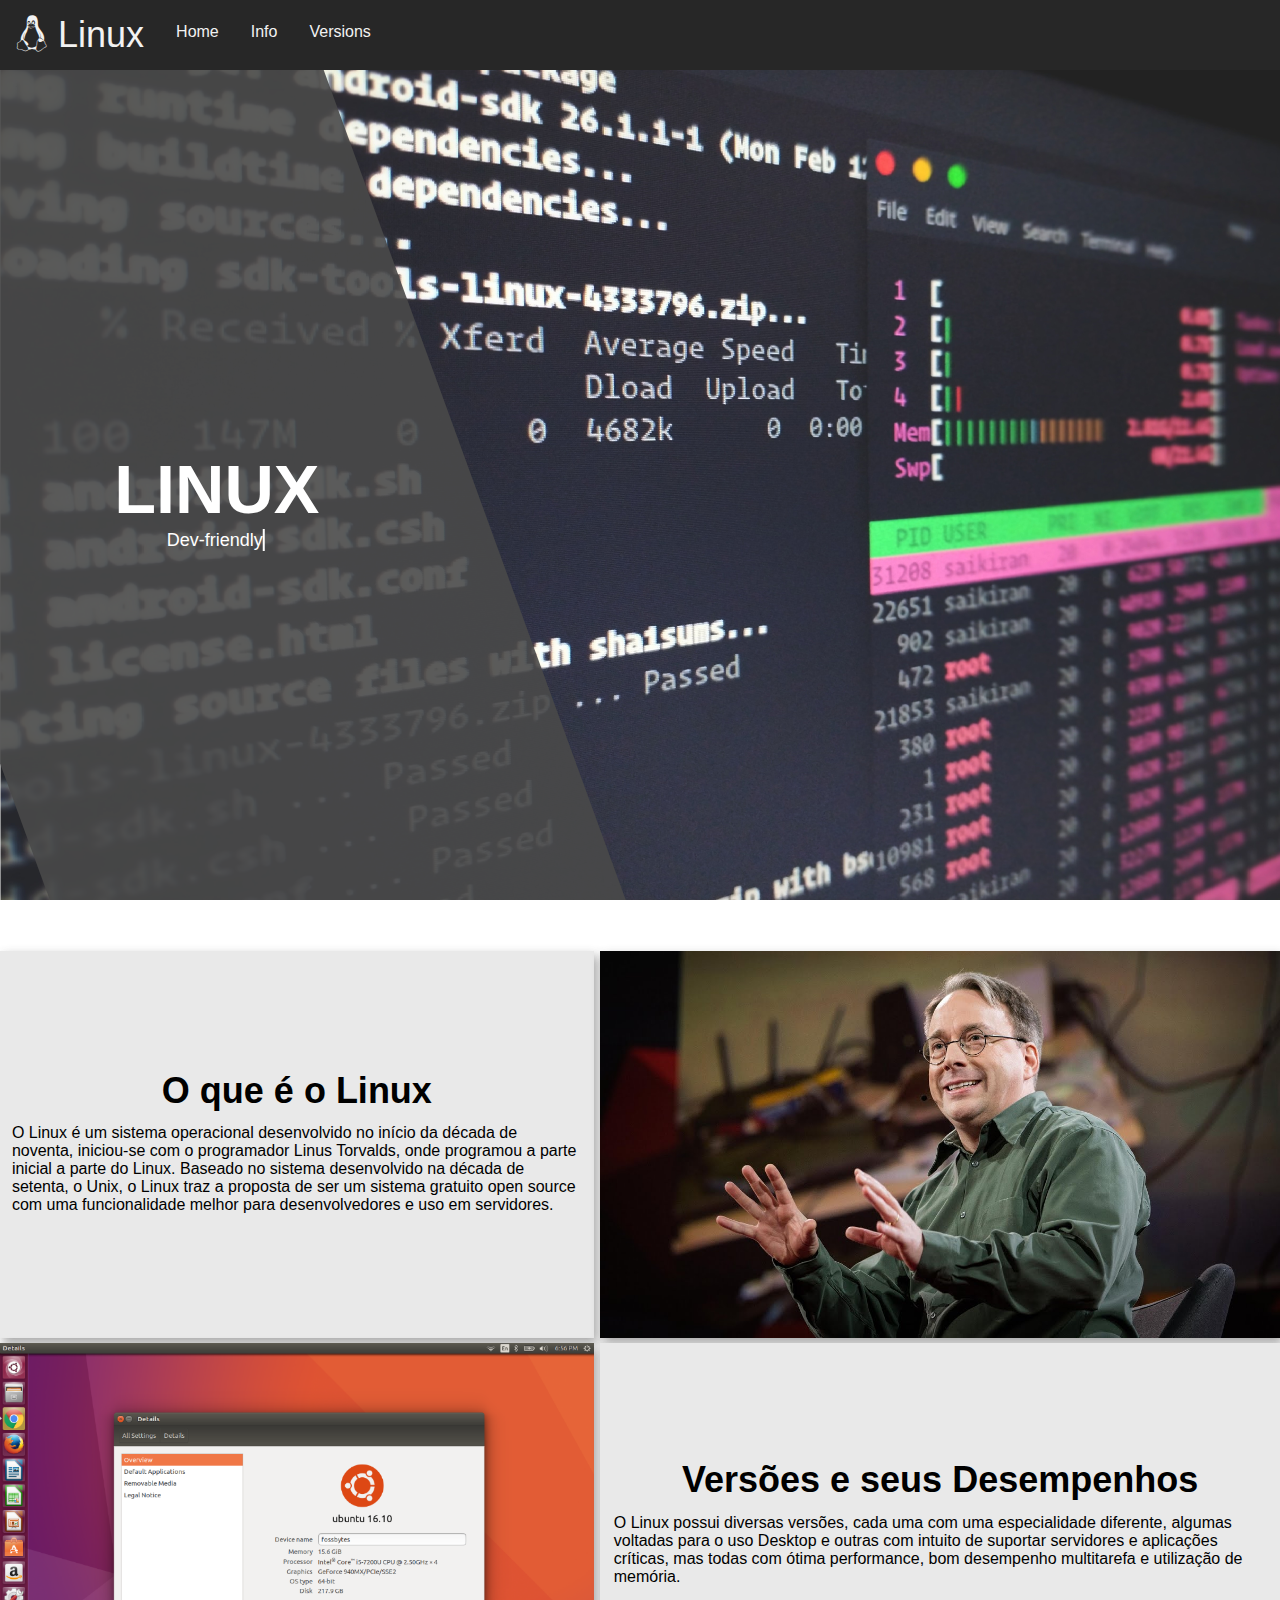
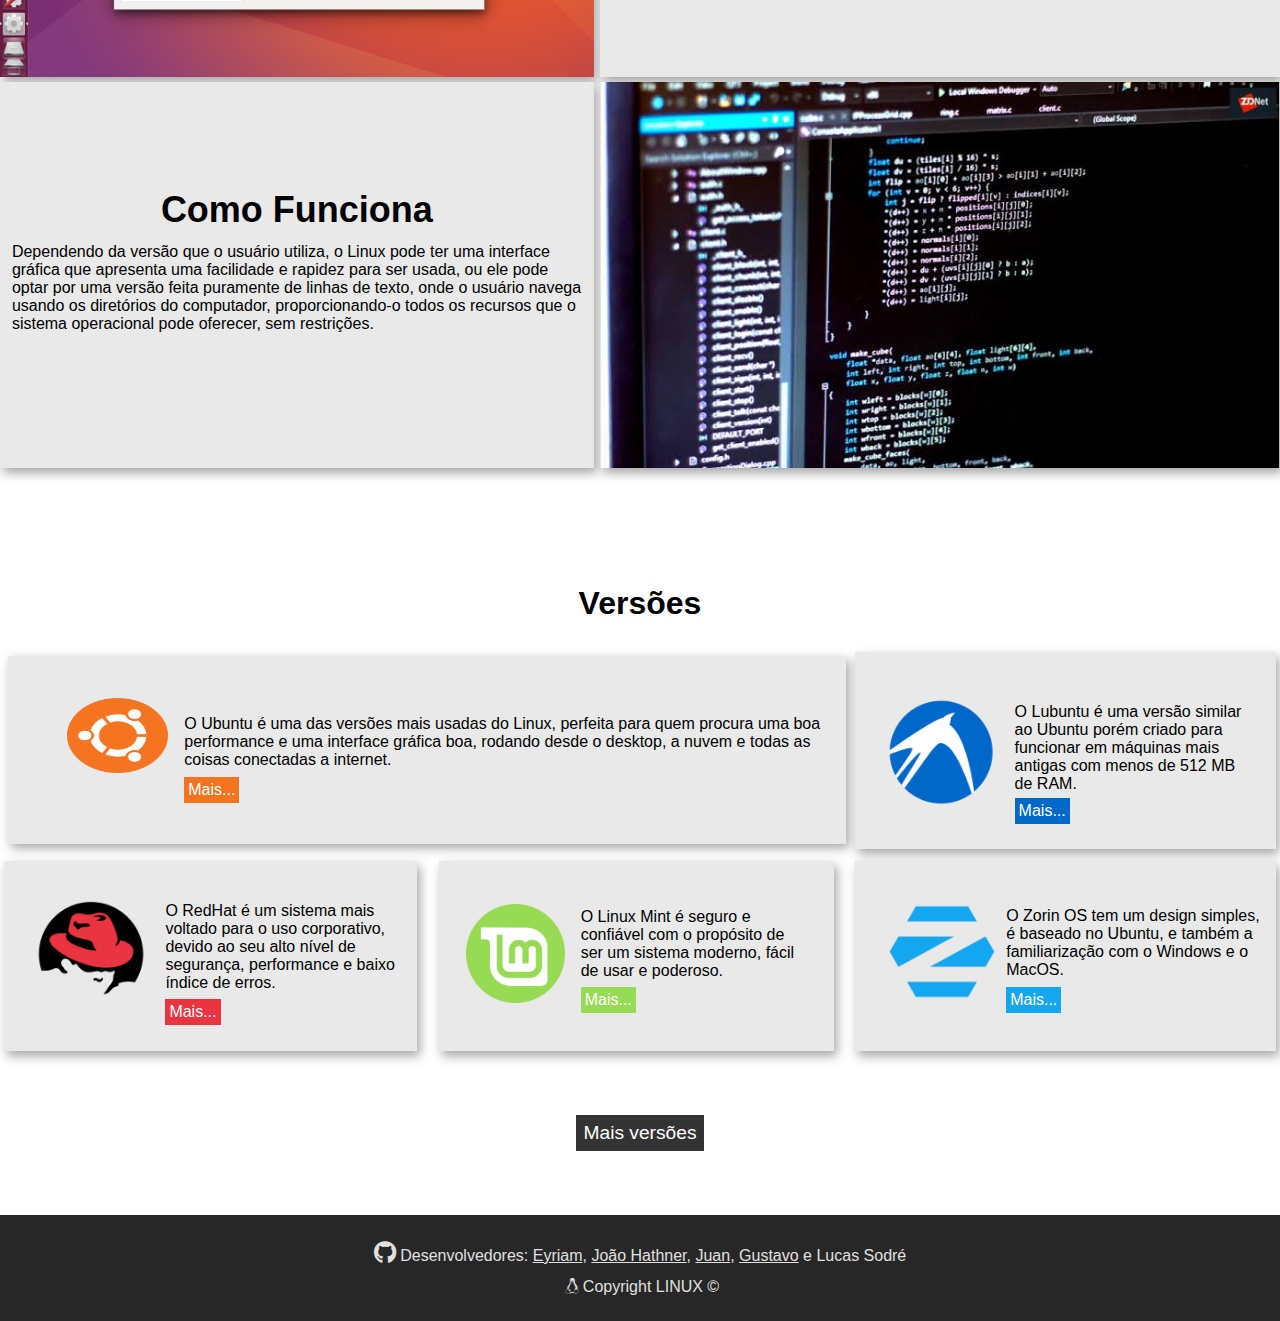
<file: Linux 10.0/index.html>
<!DOCTYPE html>
<html>
<head>
<meta charset="utf-8">
<meta name="viewport" content="width=device-width, initial-scale=1">
<link rel="stylesheet" href="https://cdnjs.cloudflare.com/ajax/libs/font-awesome/5.10.2/css/all.min.css">
<link rel="stylesheet" href="https://cdnjs.cloudflare.com/ajax/libs/font-awesome/4.7.0/css/font-awesome.min.css">
<link rel="stylesheet" href="./css/style.css">
<link rel="icon" href="./images/icon.ico">
<title>Linux</title>
</head>
<body>
  
  <div class="topnav" id="myTopnav">
    <div>
      <a href="#imagemFundo" class="logo" ><i class="fab fa-linux"></i> Linux</a> 
    </div>
    <a href="#imagemFundo" class="nav-link" id="link1">Home</a>
    <a href="#infoBox" class="nav-link" id="link2">Info</a> 
    <a href="#versions" class="nav-link" id="link3">Versions</a> 
    <a href="#" class="nav-link" id="link4" >link4</a>
    <a href="#" class="icon" onclick="responsive()">
       <i class="fa fa-bars"></i>
    </a>
  </div>
  
  <!-- https://www.youtube.com/watch?v=LCDaw0QmQQc -->

  <section class="imagemFundo home" id="imagemFundo">
    <div class="diagonal">
        <div class="textBox">
            <div class="titulo"><h4 class="titulo">LINUX</h4></div>
            <div class="texto"></div>
        </div>
    </div>

  </section>
  
  <main class="infoBox" id="infoBox">

    <div class="grid-item" id="info">
      <h3 class="titulo-info">O que é o Linux</h3>
      <p class="grid-text">O Linux é um sistema operacional desenvolvido no início da década de noventa, iniciou-se com o programador Linus Torvalds, onde programou a parte inicial a parte do Linux. Baseado no sistema desenvolvido na década de setenta, o Unix, o Linux traz a proposta de ser um sistema gratuito open source com uma funcionalidade melhor para desenvolvedores e uso em servidores.</p>
    </div>

    <div class="grid-item">
      <img src="./images/Linus.jpg" class="grid-img">
    </div>

    <div class="grid-item">
      <img src="./images/ubuntu.png" class="grid-img">
    </div>

    <div class="grid-item" id="info2">
      <h3 class="titulo-info">Versões e seus Desempenhos</h3>
      <p class="grid-text">O Linux possui diversas versões, cada uma com uma especialidade diferente, algumas voltadas para o uso Desktop e outras com intuito de suportar servidores e aplicações críticas, mas todas com ótima performance, bom desempenho multitarefa e utilização de memória.</p>
    </div>

    <div class="grid-item">
      <h3 class="titulo-info">Como Funciona</h3>
      <p class="grid-text">Dependendo da versão que o usuário utiliza, o Linux pode ter uma interface gráfica que apresenta uma facilidade e rapidez para ser usada, ou ele pode optar por uma versão feita puramente de linhas de texto, onde o usuário navega usando os diretórios do computador, proporcionando-o todos os recursos que o sistema operacional pode oferecer, sem restrições.</p>
    </div>

    <div class="grid-item" id="info3">
      <img src="./images/linuxcode.jpg" class="grid-img">
    </div>

  </main>
  
  
  <h1 id="versions" class="version-title">Versões</h1>
  <div class="versionBox">

    <div class="grid-item-v">
      <div class="ubuntu">
        <div class="ubuntu-logo">
          <img src="./images/ubuntu.ico" alt="">
        </div>
        <div class='ubuntu-text'>
          <p>O Ubuntu é uma das versões mais usadas do Linux, perfeita para quem procura uma boa performance e uma interface gráfica boa, rodando desde o desktop, a nuvem e todas as coisas conectadas a internet.</p>
          <a href="https://ubuntu.com/" target="_blank" class="ubuntu-link">Mais...</a>
        </div>
      </div>
    </div>

    <div class="grid-item-v">
      <div class="lubuntu">
        <div class="lubuntu-logo">
          <img src="./images/lubuntu.ico" alt="">
        </div>
        <div class="lubuntu-text">
          <p>O Lubuntu é uma versão similar ao Ubuntu porém criado para funcionar em máquinas mais antigas com menos de 512 MB de RAM.
          </p>
          <a href="https://lubuntu.net/" target="_blank" class="lubuntu-link">Mais...</a>
        </div>
      </div>
    </div>

    <div class="grid-item-v">
      <div class="redhat">
        <div class="redhat-logo grid-red">
          <img src="./images/redhat.ico" alt="">
        </div>
        <div class="redhat-text grid-red">
          <p>O RedHat é um sistema mais voltado para o uso corporativo, devido ao seu alto nível de segurança, performance e baixo índice de erros.
          </p>
          <a href="https://www.redhat.com/en/enterprise-linux-8" target="_blank" class="redhat-link">Mais...</a>
        </div>
      </div>
    </div>

    <div class="grid-item-v">
      <div class="linux-mint">
        <div class="mint-logo">
          <img src="./images/mint.ico" alt="">
        </div>  
        <div class="mint-text">
          <p>O Linux Mint é seguro e confiável com o propósito de ser um sistema moderno, fácil de usar e poderoso.
          </p>
          <a href="https://www.linuxmint.com/" target="_blank" class="mint-link">Mais...</a>
        </div>
      </div>
    </div>

    <div class="grid-item-v">
      <div class="zorin">
        <div class="zorin-logo">
          <img src="./images/zorin.ico" alt="">
        </div>
        <div class="zorin-text">
          <p> O Zorin OS tem um design simples, é baseado no Ubuntu, e também a familiarização com o Windows e o MacOS.</p>
          <a href="https://zorinos.com/" target="_blank" class="zorin-link">Mais...</a>
        </div>
      </div>
    </div>
  </div>

  <div class="more-link-box">
    <a href="https://bit.ly/35KdSWf" target="_blank" class="more-link">Mais versões</a>
  </div>

  <footer>
    <div class="footer-text footer-grupo">
      <p><i class="fab fa-github github-icon"></i> Desenvolvedores: <a href="https://github.com/eJil" target="_blank" class="github-link">Eyriam</a>, <a href="https://github.com/Hathner" target="_blank" class="github-link">João Hathner</a>, <a href="https://github.com/cd-programming-JuanAlejandro" target="_blank" class="github-link">Juan</a>, <a href="https://github.com/Samtapes" target="_blank" class="github-link">Gustavo</a> e Lucas Sodré</p>
    </div>
    <p class="footer-text copyright"><i class="fab fa-linux linux-copy"></i> Copyright LINUX © </p>
  </footer>

<script src="./js/navBar.js"></script>
<script src="./js/changeContent.js"></script>

</body>
</html>
</file>
<file: Linux 10.0/css/style.css>
@import url('https://fonts.googleapis.com/css?family=Roboto&display=swap');

* {
  margin: 0;
}

a{
  color: red;
}

html {
  scroll-behavior: smooth;
}

#link4 {
  display: none;
}

body {
  margin: 0;
  font-family: 'Roboto', sans-serif;
  font-family: Arial, Helvetica, sans-serif;
}

section {
  position: relative;
  height: 100%;
  width: 100%;
  background: rgba(73, 73, 73, 0.9);
  display: flex;
  overflow: hidden;
} 

footer{
  width: 100%;
  position: relative;
  background: rgb(39, 39, 39);
}

.footer-grupo{
  display: flex;
  position: relative;
  justify-content: center;
  padding-top: 2%;
  padding-bottom: none;
  padding-left: 10%;
  padding-right: 10%;
}

.footer-left{
  text-align: left;
}

.footer-right{
  text-align: right;
}

.topnav {
  overflow: hidden;
  background: rgb(39, 39, 39);
  position: fixed;
  width: 100%;
  z-index: 100;
}

.topnav a {
  float: left;
  display: block;
  color: #f2f2f2;
  text-align: center;
  padding: 14px 16px;
  text-decoration: none;
}

.nav-link:hover {
  color: rgb(170, 170, 170);  
}
  
.topnav .icon {
  display: none;
}
  
@media screen and (max-width: 600px) {
  .topnav a:not(:first-child) {
      display: none;
  }
  .topnav a.icon {
    float: right;
    display: block;
  }
}
  
@media screen and (max-width: 600px) {
  .topnav.responsive {
    position: fixed;
    width: 100%;
    
  }

  .topnav.responsive .icon {
    position: absolute;
    right: 0;
    top: 0;
  }
  .topnav.responsive a {
    float: none;
    display: block;
    text-align: left;
    
  }

}

@media screen and (min-width: 1225px) {
  div.textBox {
      margin-top: 50vh;
      margin-left: 20%; 
      margin-right: 10%;
      position: relative;

  }

  div.texto {
      transform: skew(-20deg);
      padding-left: 33%;
      font-size: 2vh;
      position: relative;
  }

  .texto {
    position: relative;
    line-height: 24px;
    display: inline-block;
    color: #FFF;
    min-width: 1px;
    min-height: 24px;
  }
  .texto:after {
    content: "";
    position: absolute;
    top: 5%;
    right: -2px;
    width: 1px;
    height: 90%;
    border-right: 2px solid #FFF;
    animation: blink .70s infinite ease;
  }
  @keyframes blink{
    0% {
      opacity: 0;
    }
    100% {
      opacity: 1%;
    }
  }

  div.titulo {
      text-align: center;
      transform: skew(-20deg);
      font-size: 7.6vh;
      position: relative;
  }

  div.diagonal {
      width: 45%;
      height: 100vh;
      background: rgba(73, 73, 73, 0.9);      
      color: #fff;
      margin-left: -8.9%;
      transform: skew(20deg); 
      position: relative;
  }

  .grid-item:nth-child(1) {
    grid-column: 1 / 1;
    grid-row: 1 / 1;
    box-shadow: 3px 5px 10px rgba(156, 156, 156, 0.9);
    padding-top: 20%;
    background-color: #e9e9e9;
  }
  
  .grid-item:nth-child(2) {
    grid-column: 2 / 2;
    grid-row: 1 / 1;
    box-shadow: 3px 5px 10px rgba(156, 156, 156, 0.9);
    height: 100%;

  }
  
  .grid-item:nth-child(3) {
    grid-column: 1 / 1;
    grid-row: 2 / 2;
    box-shadow: 3px 5px 10px rgba(156, 156, 156, 0.9);
    height: 100%;
  }
  
  .grid-item:nth-child(4) {
    grid-column: 2 / 2;
    grid-row: 2 / 2;
    box-shadow: 3px 5px 10px rgba(156, 156, 156, 0.9);
    padding-top: 17%;
    background-color: #e9e9e9;

  }  

  .grid-item:nth-child(5) {
    grid-column: 1 / 1;
    grid-row: 3 / 3;
    padding-top: 18%;
    background-color: #e9e9e9;
    box-shadow: 3px 5px 10px rgba(156, 156, 156, 0.9);

  }
  
  .grid-item:nth-child(6) {
    grid-column: 2 / 2;
    grid-row: 3 / 3;
    box-shadow: 3px 5px 10px rgba(156, 156, 156, 0.9);
    height: 100%;
  }

  main {
    height: 100%;
    display: none;
    width: 100%;
    background: rgb(255, 255, 255);  
    margin-bottom: 10%;
    position: relative;
  }

  .grid-item-v:nth-child(1) {
    grid-column-start: 1;
    grid-column-end: 3;
    grid-row: 1 / 1;
    display: grid;
    grid-gap: 0.5%;
    width: 100%;
    margin: 1%;
    background-color: #e9e9e9;
    box-shadow: 3px 4px 10px rgba(156, 156, 156, 0.9);
  }

  .grid-item-v:nth-child(2) {
    grid-column: 3 / 3;
    grid-row: 1 / 1; 
    margin: 1%;
    background-color: #e9e9e9;
    box-shadow: 3px 5px 10px rgba(156, 156, 156, 0.9);
  }

  .grid-item-v:nth-child(3) {
    grid-column: 1 / 1;
    grid-row: 2 / 2;  
    margin: 1%;
    background-color: #e9e9e9;
    box-shadow: 3px 5px 10px rgba(156, 156, 156, 0.9);
  }

  .grid-item-v:nth-child(4) {
    grid-column: 2 / 2;
    grid-row: 2 / 2;  
    margin: 1%;
    background-color: #e9e9e9;
    box-shadow: 3px 5px 10px rgba(156, 156, 156, 0.9);
  }

  .grid-item-v:nth-child(5) {
    grid-column: 3 / 3;
    grid-row: 2 / 2;  
    margin: 1%;
    background-color: #e9e9e9;
    box-shadow: 3px 5px 10px rgba(156, 156, 156, 0.9);
  }

  .ubuntu-text {
    position: relative;
    float: center;
    padding-top: 7%;  
    padding-bottom: 2%;  
    left: 2%;
    padding-right: 5%; 
  }

  .ubuntu-logo {
    width: 12%;
    float: left;
    padding-top: 5%;
    padding-left: 7%;
    padding-bottom: 5%;
    height: 40%;
  }

  .lubuntu-text {
    position: relative;
    float: center;
    padding-top: 12%;  
    padding-bottom: 4%;  
    left: 4%;
    margin-right: 10%; 
  }

  .lubuntu-logo {
    width: 27%;
    float: left;
    padding-top: 10%;
    padding-left: 7%;
    height: 40%;
  }

  .redhat-logo {
    width: 28%;
    float: left;
    padding-top: 7%;
    padding-left: 7%;
    padding-bottom: 10%;
    height: 75%;
  }

  .redhat-text {
    position: relative;
    float: center;
    padding-top: 10%;  
    padding-bottom: 4%;  
    left: 4%;
    padding-right: 8%; 
  }

  .mint-logo {
    width: 25%;
    float: left;
    padding-top: 11%;
    padding-left: 7%;
    padding-bottom: 10%;
    height: 40%;
  }

  .mint-text {
    position: relative;
    float: center;
    padding-top: 12%;  
    padding-bottom: 4%;  
    left: 4%;
    padding-right: 10%; 
  }

  .zorin-logo {
    width: 27%;
    float: left;
    padding-top: 8%;
    padding-left: 7%;
    padding-bottom: 5%;
    height: 40%;
  }

  .zorin-text {
    position: relative;
    float: center;
    padding-top: 11%;  
    padding-bottom: 4%;  
    left: 2%;
    margin-right: 4%; 
  }

  .footer-text {
    color: rgb(224, 224, 224);
  }

}

@media screen and (max-width: 1224px) {
  div.texto {
      font-size: 1.9vh;
      text-align: center;
      position: relative;  
  }

  div.titulo {
    text-align: center;
    font-size: 6vh;
    position: relative;  
  }

  div.textBox {
    margin-top: 45vh;
    margin-left: 15%;
    margin-right: 10%;
    margin-bottom: 10%;
    position: relative;  
  }

  div.diagonal {
      width: 45%;
      height: 100%;
      background: rgba(73, 73, 73, 0.9);
      color: #fff;
      margin-left: -5%;
      position: relative;  
  }

  .grid-item:nth-child(1) {
    grid-column: 1 / 1;
    grid-row: 2 / 2;
    padding-top: 6%;
    padding-bottom: 6%;
    box-shadow: 3px 5px 10px rgba(156, 156, 156, 0.9);
    background-color: #e9e9e9;
  }
  
  .grid-item:nth-child(2) {
    grid-column: 1 / 1;
    box-shadow: 3px 5px 10px rgba(156, 156, 156, 0.9);    
    grid-row: 1 / 1;
  }
  
  .grid-item:nth-child(3) {
    grid-column: 1 / 1;
    box-shadow: 3px 5px 10px rgba(156, 156, 156, 0.9);
    grid-row: 3 / 3;
  }
  
  .grid-item:nth-child(4) {
    grid-column: 1 / 1;
    grid-row: 4 / 4;
    padding-top: 6%;
    background-color: #e9e9e9;
    box-shadow: 3px 5px 10px rgba(156, 156, 156, 0.9);
    padding-bottom: 6%;

  }

  .grid-item:nth-child(5) {
    grid-column: 1 / 1;
    grid-row: 6 / 6;
    padding-top: 6%;
    box-shadow: 3px 5px 10px rgba(156, 156, 156, 0.9);
    background-color: #e9e9e9;
    padding-bottom: 6%;

  }
  
  .grid-item:nth-child(6) {
    grid-column: 1 / 1;
    box-shadow: 3px 5px 10px rgba(156, 156, 156, 0.9);
    grid-row: 5 / 5;
  }

  main {
    height: 100%;
    display: none;
    width: 100%;
    background: rgb(255, 255, 255);  
    margin-bottom: 20%;
    position: relative;
  }
  
  .grid-item-v:nth-child(1) {
    grid-column: 1 / 1;
    overflow: hidden;
    grid-row: 1 / 1;
    display: grid;
    grid-gap: 0.5%;
    padding-bottom: 7%;
    width: 100%;
    margin: 1%;
    background-color: #e9e9e9;
    box-shadow: 3px 5px 10px rgba(156, 156, 156, 0.9);
  }

  .grid-item-v:nth-child(2) {
    grid-column: 1 / 1;
    grid-row: 2 / 2; 
    overflow: hidden;    
    margin: 1%;
    padding-bottom: 2%;
    background-color: #e9e9e9;
    box-shadow: 3px 5px 10px rgba(156, 156, 156, 0.9);
  }

  .grid-item-v:nth-child(3) {
    grid-column: 1 / 1;
    grid-row: 3 / 3;  
    overflow: hidden;
    margin: 1%;
    padding-bottom: 5%;
    background-color: #e9e9e9;
    box-shadow: 3px 5px 10px rgba(156, 156, 156, 0.9);
  }

  .grid-item-v:nth-child(4) {
    grid-column: 1 / 1;
    grid-row: 4 / 4; 
    overflow: hidden;
    margin: 1%;
    padding-bottom: 4%;
    background-color: #e9e9e9;
    box-shadow: 3px 5px 10px rgba(156, 156, 156, 0.9);
  }

  .grid-item-v:nth-child(5) {
    grid-column: 1 / 1;
    grid-row: 5 / 5; 
    overflow: hidden;     
    padding-bottom: 2%;
    margin: 1%;
    background-color: #e9e9e9;
    box-shadow: 3px 5px 10px rgba(156, 156, 156, 0.9);
  }

  .ubuntu-text {
    position: relative;
    float: center;
    padding-top: 5%;  
    padding-bottom: 2%;
    font-size: 9px;
    left: 4%;
    padding-right: 6%; 
  }

  .ubuntu-logo {
    width: 10%;
    float: left;
    padding-top: 4%;
    padding-left: 7%;
    height: 40%;
    padding-bottom: 2%;
  }

  .lubuntu-logo {
    width: 11%;
    float: left;
    padding-top: 4%;
    padding-bottom: 4%;
    padding-left: 7%;
    height: 40%;
  }

  .lubuntu-text {
    position: relative;
    float: center;
    padding-top: 5%;  
    padding-bottom: 2%;
    font-size: 9px;
    left: 4%;
    padding-right: 5%; 
  }

  .redhat-text {
    position: relative;
    float: center;
    padding-top: 5%;  
    padding-bottom: 2%;
    font-size: 10px;
    left: 4%;
    padding-right: 5%; 
  }

  .redhat-logo {
    width: 12%;
    float: left;
    padding-top: 4%;
    padding-left: 7%;
    height: 40%;
    padding-bottom: 1%;
  }

  .mint-text {
    position: relative;
    float: center;
    padding-top: 5%;  
    padding-bottom: 2%;
    font-size: 10px;
    left: 4%;
    padding-right: 5%; 
  }

  .mint-logo {
    width: 10%;
    float: left;
    padding-top: 4%;
    padding-left: 7%;
    height: 40%;
    padding-bottom: 2%;
  }

  .zorin-text {
    position: relative;
    float: center;
    padding-top: 5%;  
    padding-bottom: 2%;
    font-size: 10px;
    left: 4%;
    margin-right: 5%; 
  }

  .zorin-logo {
    width: 10%;
    float: left;
    padding-top: 4%;
    padding-left: 7%;
    height: 40%;
    padding-bottom: 4%;
  }

  .footer-text {
    color: rgb(224, 224, 224);
    /* font-size: 3vw; */
  }
}

.imagemFundo {
  background: rgb(73, 73, 73);
  position: relative;  
  background-image: url('../images/1.jpg');  
  background-position: 0vh 0vh;
  background-attachment: fixed;
  background-repeat: no-repeat;
  /* background-size: 100% 100%; */
  background-size: calc(100% + 10vh) 100%;
  /* background-position-y: 70%; */
  /* background-position-x: 10vh; */
  height: 100vh;
  transition: 4.5s;
  /* transition: all 1s ease-in-out; */
  animation-name: teste;
  animation-duration: 80s;
  animation-iteration-count: infinite;
}
 
@keyframes teste{
  from{background-position: 0vh 0vh;}
  50%{background-position: -10vh 0vh;}
  to{background-position: 0vh 0vh;}
}

.logo {
  font-size: 4vh;
}

.nav-link {
  margin-top: 0.7%; 
}

.icon  {
  margin-top: 1.5%; 
}

::selection {
  color: aliceblue;
  background-color: #737373;
}

.conteudo1{
  width: 100%;
  position: relative;
  bottom: 0px;
  
}

.infoBox {
  background-color: white;
  display: grid;
  grid-gap: 0.5%;
  padding-top: 4%;
}

.grid-img {
  width: 100%;
  height: 100%;
}

.grid-text {
  padding: 2%; 
}

.titulo-info {
  text-align: center;
  font-size: 4vh;
}

.versionBox {
  position: relative;
  height: 100%;
  width: 100%;
  display: grid;
  grid-gap: 1%;
}

.version-title {
  display: flex;
  justify-content: center;
  padding-bottom: 2%; 
}

.grid-item-v img {
  width: 100%;
  height: 100%;
}

.ubuntu-link {
  text-decoration: none;
  position: absolute;
  background-color: rgb(244, 116, 33);
  padding: 4px;
  top: 93%;
  color: white;
}

.ubuntu-link:hover {
  background-color: white;
  color: rgb(244, 116, 33);
}

.lubuntu-link {
  text-decoration: none;
  position: absolute;
  background-color: #0068c8;
  padding: 4px;
  top: 93%;
  color: white;
}

.lubuntu-link:hover {
  background-color: white;
  color: #0068c8;
}

.redhat-link {
  text-decoration: none;
  position: absolute;
  background-color: #e93442;
  padding: 4px;
  top: 93%;
  color: white;
}

.redhat-link:hover {
  background-color: white;
  color: #e93442;
}

.mint-link {
  text-decoration: none;
  position: absolute;
  background-color: #97da54;
  padding: 4px;
  top: 93%;
  color: white;
}

.mint-link:hover {
  background-color: white;
  color: #97da54;
}

.zorin-link {
  text-decoration: none;
  position: absolute;
  background-color: #15a6f0;
  padding: 4px;
  top: 93%;
  color: white;
}

.zorin-link:hover {
  background-color: white;
  color: #15a6f0;
}

.more-link-box {
  display: flex;
  position: relative;
  margin-top: 5%;
  justify-content: center;
  margin-bottom: 5%;
}

.more-link{
  text-decoration: none;
  color: white;
  padding: 7px;
  font-size: 1.2em;
  background-color: rgb(51, 51, 51); 
}

.more-link:hover{
  text-decoration: none;
  color: rgb(51, 51, 51);
  background-color: rgb(194, 194, 194); 
}


.copyright {
  display: flex;
  position: relative;
  justify-content: center;
  padding-top: 1%;
  padding-bottom: 2%;
}

.linux-copy {
  padding-right: 4px;
  padding-left: 4px;
}

.github-icon {
  font-size: 23px;
} 

.github-link {
  color: rgb(224, 224, 224);
}
</file>
